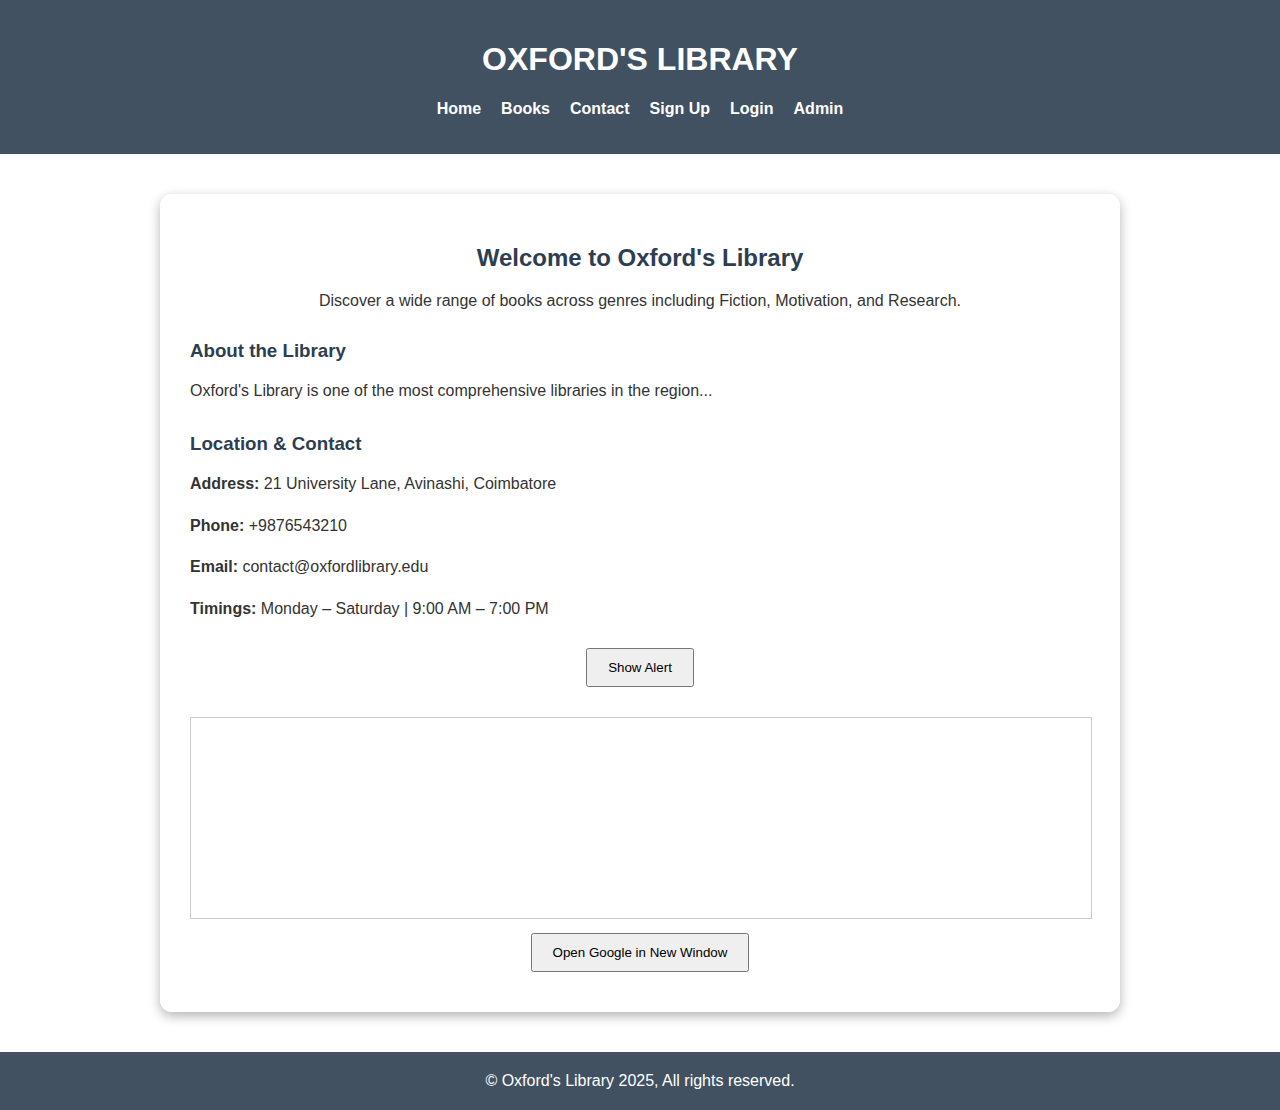
<file: index.html>
<!DOCTYPE html>
<html lang="en">
<head>
  <meta charset="UTF-8" />
  <title>Home - Oxford's Library</title>
  <link rel="stylesheet" href="style.css">
  <style>	
    .content {
      background-color: rgba(255, 255, 255, 0.92);
      margin: 40px auto;
      padding: 30px;
      max-width: 900px;
      border-radius: 12px;
      box-shadow: 0 4px 12px rgba(0,0,0,0.3);
      text-align: center;
    }
    h2 { color: #2c3e50; }
    .section { margin-top: 30px; text-align: left; }
    .section h3 { color: #2c3e50; margin-bottom: 10px; }
    .section p { line-height: 1.6; }
    iframe { width: 100%; height: 200px; margin-top: 20px; border: 1px solid #ccc; }
    button { margin: 10px; padding: 10px 20px; }
  </style>
</head>
<body>
  <header>
    <h1>OXFORD'S LIBRARY</h1>
    <nav>
      <ul>
        <li><a href="index.html">Home</a></li>
        <li><a href="books.html">Books</a></li>
        <li><a href="contact.html">Contact</a></li>
        <li><a href="content.html">Sign Up</a></li>
        <li><a name="login" href="login.jsp">Login</a></li>
        <li><a href="Admin.html">Admin</a></li>
      </ul>
    </nav>
  </header>

  <div class="content">
    <h2>Welcome to Oxford's Library</h2>
    <p>Discover a wide range of books across genres including Fiction, Motivation, and Research.</p>

    <div class="section">
      <h3> About the Library</h3>
      <p>Oxford's Library is one of the most comprehensive libraries in the region...</p>
    </div>

    <div class="section">
      <h3>Location & Contact</h3>
      <p><strong>Address:</strong> 21 University Lane, Avinashi, Coimbatore</p>
      <p><strong>Phone:</strong> +9876543210</p>
      <p><strong>Email:</strong> contact@oxfordlibrary.edu</p>
      <p><strong>Timings:</strong> Monday – Saturday | 9:00 AM – 7:00 PM</p>
    </div>

    <!-- Button to trigger alert -->
    <button onclick="alert('Welcome to Oxford Library!')">Show Alert</button>

    <!-- Iframe -->
    <iframe src="https://www.example.com" name="libraryFrame"></iframe>

    <!-- Button to open new window -->
    <button onclick="window.open('https://www.google.com', '_blank')">Open Google in New Window</button>
  </div>

  <footer>
    &copy; Oxford's Library 2025, All rights reserved.
  </footer>
</body>
</html>
</file>
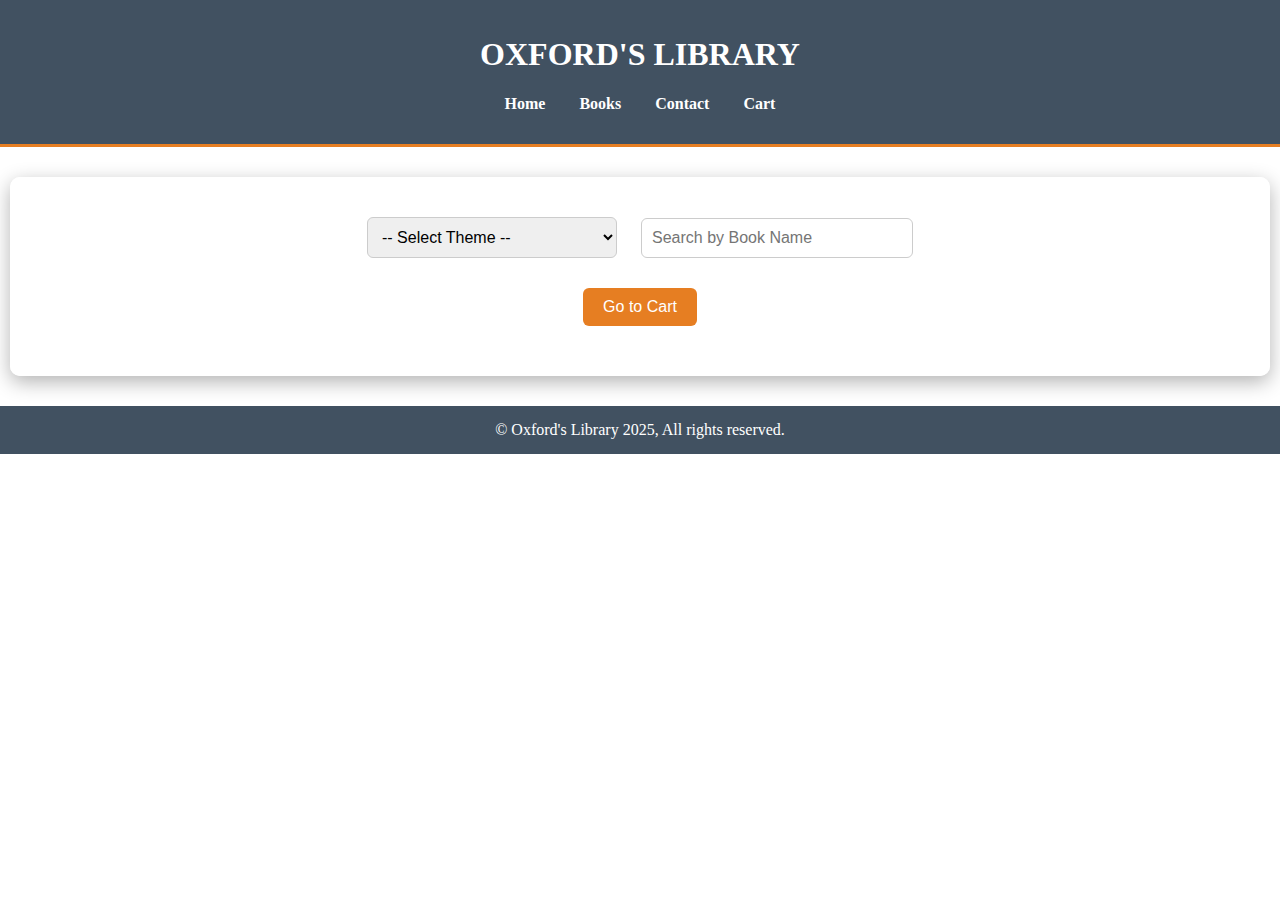
<file: books.html>
<!DOCTYPE html>
<html lang="en">
<head>
<meta charset="UTF-8">
<title>Books - Oxford's Library</title>
<style>
body {
  font-family: Georgia, serif;
  background: url('https://img.freepik.com/free-photo/still-life-books-versus-technology_23-2150062975.jpg') no-repeat center center fixed;
  background-size: cover;
  margin: 0;
  color: #2c3e50;
}
header {
  background: rgba(44, 62, 80, 0.9);
  color: #fff;
  padding: 15px;
  text-align: center;
  border-bottom: 3px solid #e67e22;
}
header nav ul {
  list-style: none;
  padding: 0;
}
header nav ul li {
  display: inline;
  margin: 0 15px;
}
header nav ul li a {
  color: white;
  text-decoration: none;
  font-weight: bold;
  transition: color 0.3s;
}
header nav ul li a:hover {
  color: #e67e22;
}
.content {
  background: rgba(255,255,255,0.95);
  padding: 30px;
  margin: 30px auto;
  width: 95%;
  max-width: 1200px;
  border-radius: 10px;
  box-shadow: 0 6px 20px rgba(0,0,0,0.3);
}
.search-container {
  text-align: center;
  margin-bottom: 20px;
}
.search-container select, .search-container input {
  padding: 10px;
  margin: 10px;
  width: 250px;
  font-size: 16px;
  border: 1px solid #ccc;
  border-radius: 6px;
}
table {
  width: 100%;
  border-collapse: collapse;
  margin-bottom: 40px;
  background: #fff;
  border-radius: 8px;
  overflow: hidden;
}
th {
  background: #2c3e50;
  color: white;
  padding: 12px;
}
td {
  border: 1px solid #ddd;
  text-align: center;
  padding: 10px;
}
tr:nth-child(even) {
  background: #f9f9f9;
}
.book-cover {
  width: 70px;
  height: 90px;
  border-radius: 4px;
}
.add-cart, .buy-now, .review, .areview {
  padding: 8px 12px;
  border: none;
  cursor: pointer;
  margin: 5px;
  border-radius: 6px;
  font-size: 14px;
  transition: transform 0.2s, background 0.3s;
}
.add-cart { background: #3498db; color: white; }
.buy-now { background: #2ecc71; color: white; }
.review { background: #8e44ad; color: white; }
.areview { background: #e67e22; color: white; }
.add-cart:hover, .buy-now:hover, .review:hover, .areview:hover {
  transform: scale(1.05);
}
.discount {
  color: red;
  font-weight: bold;
}
footer {
  text-align: center;
  background: rgba(44, 62, 80, 0.9);
  color: white;
  padding: 15px;
  margin-top: 20px;
}
.cart-btn {
  background: #e67e22;
  color: white;
  padding: 10px 20px;
  border: none;
  font-size: 16px;
  cursor: pointer;
  margin-bottom: 20px;
  display: block;
  margin-left: auto;
  margin-right: auto;
  border-radius: 6px;
}
h3 {
  color: #2c3e50;
  margin-top: 30px;
}
</style>
</head>
<body>
<header>
  <h1>OXFORD'S LIBRARY</h1>
  <nav>
    <ul>
      <li><a href="index.html">Home</a></li>
      <li><a href="books.html">Books</a></li>
      <li><a href="contact.html">Contact</a></li>
      <li><a href="cart.jsp">Cart</a></li>
    </ul>
  </nav>
</header>

<div class="content">
  <div class="search-container">
    <select id="themeSelect" onchange="loadBooksByTheme()">
      <option value="">-- Select Theme --</option>
      <option value="Fiction">Fiction</option>
      <option value="Motivation">Motivation</option>
      <option value="Technology">Technology</option>
      <option value="Science">Science</option>
      <option value="History">History</option>
    </select>
    <input type="text" id="search-book" placeholder="Search by Book Name">
  </div>

  <button class="cart-btn" onclick="window.location.href='cart.jsp'">Go to Cart</button>

  <div id="book-sections"></div>
</div>

<footer>&copy; Oxford's Library 2025, All rights reserved.</footer>

<script>
const bookSections = document.getElementById("book-sections");


function loadBooksByTheme() {
  let theme = document.getElementById("themeSelect").value;
  if (!theme) {
    bookSections.innerHTML = "";
    return;
  }
  let xhr = new XMLHttpRequest();
  xhr.onreadystatechange = function () {
    if (xhr.readyState === 4 && xhr.status === 200) {
      let data = JSON.parse(xhr.responseText);
      renderBooks("Books in " + theme, data);
    }
  };
  xhr.open("GET", "getBooks.jsp?theme=" + encodeURIComponent(theme), true);
  xhr.send();
}


document.getElementById("search-book").addEventListener("keyup", function () {
  let query = this.value.trim();
  if (query.length === 0) {
    bookSections.innerHTML = "";
    return;
  }
  let xhr = new XMLHttpRequest();
  xhr.onreadystatechange = function () {
    if (xhr.readyState === 4 && xhr.status === 200) {
      let data = JSON.parse(xhr.responseText);
      renderBooks("Search Results", data);
    }
  };
  xhr.open("GET", "searchBooks.jsp?query=" + encodeURIComponent(query), true);
  xhr.send();
});

function renderBooks(title, books) {
  let html = `<h3>${title}</h3><table>
              <tr><th>Cover</th><th>Name</th><th>Author</th><th>Price</th><th>Discount</th><th>Actions</th></tr>`;
  if (books.length > 0) {
    books.forEach(book => {
      let discounted = book.price - (book.price * book.discount / 100);
      html += `<tr>
        <td><img src="${book.img}" class="book-cover"></td>
        <td>${book.name}</td>
        <td>${book.author}</td>
        <td>₹${discounted.toFixed(2)}</td>
        <td>${book.discount > 0 ? '<span class="discount">'+book.discount+'% OFF</span>' : '-'}</td>
        <td>
          <button class="add-cart" onclick="addToCart('${book.name}', ${discounted})">Add to Cart</button>
          <button class="buy-now" onclick="buyNow('${book.name}', ${discounted})">Buy Now</button>
          <button class="review" onclick="showReviews('${book.name}')">Show Reviews</button>
          <button class="areview" onclick="addReviewForm('${book.name}')">Add Review</button>
        </td>
      </tr>`;
    });
  } else {
    html += `<tr><td colspan="6">No books found</td></tr>`;
  }
  html += "</table>";
  bookSections.innerHTML = html;
}


function addToCart(bookName, price) {
  fetch(`addToCart.jsp?book=${encodeURIComponent(bookName)}&price=${price}`)
    .then(() => alert(bookName + " added to cart!"));
}
function buyNow(bookName, price) {
  fetch(`addToCart.jsp?book=${encodeURIComponent(bookName)}&price=${price}`)
    .then(() => { window.location.href = 'cart.jsp'; });
}
function showReviews(bookName) {
	  const xhr = new XMLHttpRequest();
	  xhr.open("GET", "reviews.xml", true);

	  xhr.onreadystatechange = function () {
	    if (xhr.readyState === 4 && xhr.status === 200) {
	      const parser = new DOMParser();
	      const xml = parser.parseFromString(xhr.responseText, "application/xml");
	      const books = xml.getElementsByTagName("book");

	      let output = `<h3>Reviews for ${bookName}</h3><ul>`;
	      let found = false;

	      for (let b of books) {
	        if (b.getAttribute("name") === bookName) {
	          found = true;
	          const reviews = b.getElementsByTagName("review");
	          for (let r of reviews) {
	            output += `<li><b>${r.getAttribute("user")}</b> (${r.getAttribute("rating")}⭐): ${r.textContent}</li>`;
	          }
	        }
	      }

	      if (!found) output += "<li>No reviews yet</li>";
	      output += "</ul>";

	      const win = window.open("", "Reviews", "width=500,height=400");
	      win.document.body.innerHTML = output;
	    }
	  };

	  xhr.send();
	}

function addReviewForm(bookName) {
  const user = prompt("Enter your name:");
  if (!user) return;
  const rating = prompt("Enter rating (1-5):");
  if (!rating || isNaN(rating) || rating < 1 || rating > 5) {
    alert("Invalid rating! Must be 1–5.");
    return;
  }
  const comment = prompt("Enter your review:");
  if (!comment) return;
  fetch(`addReview.jsp?book=${encodeURIComponent(bookName)}&user=${encodeURIComponent(user)}&rating=${rating}&comment=${encodeURIComponent(comment)}`)
    .then(res => res.text())
    .then(msg => alert(msg));
}
</script>
</body>
</html>
</file>
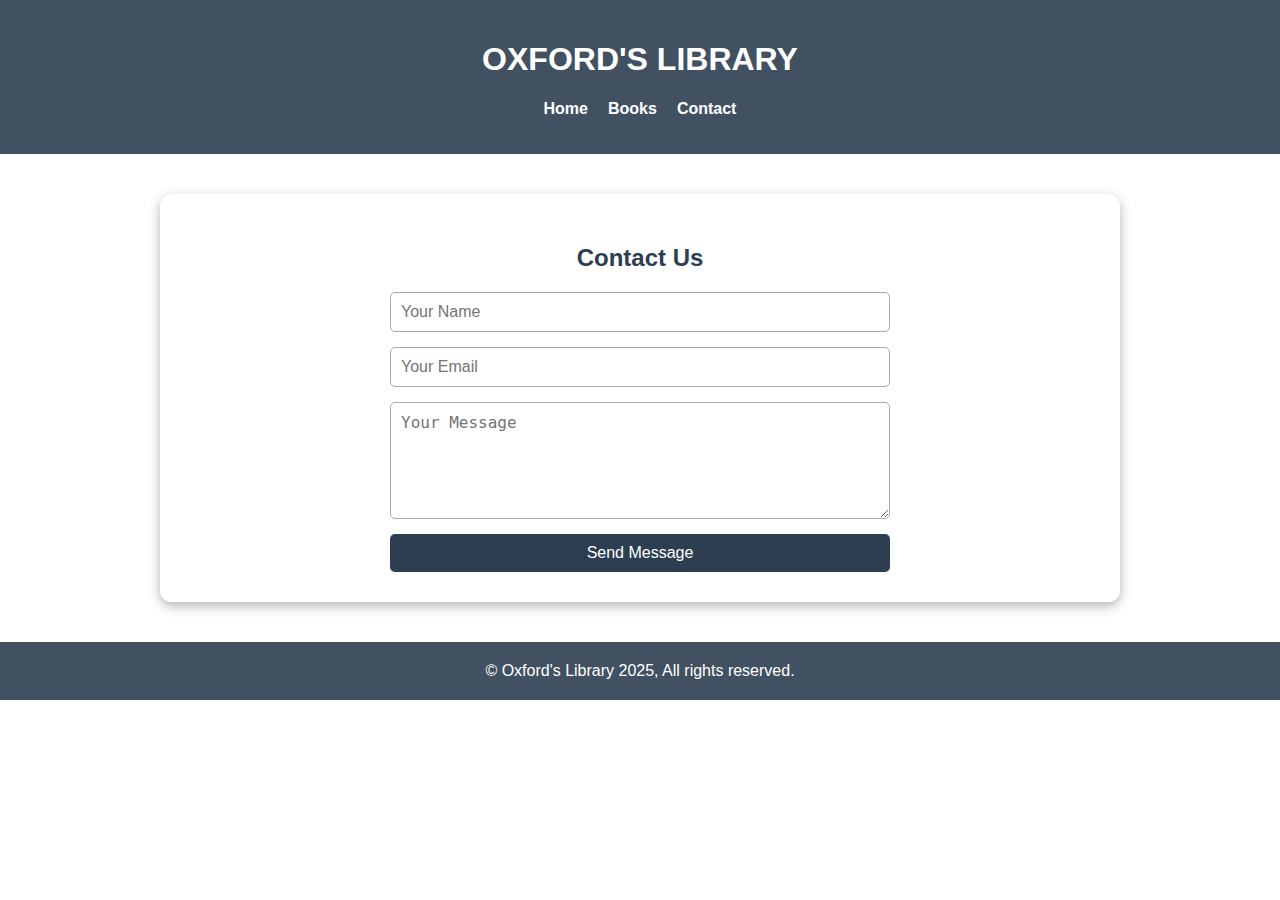
<file: contact.html>
<!DOCTYPE html>
<html lang="en">
<head>
  <meta charset="UTF-8" />
  <title>Contact - Oxford's Library</title>
  <link rel="stylesheet" href="style.css">
  <style>
   

    .content {
      background-color: rgba(255, 255, 255, 0.9);
      margin: 40px auto;
      padding: 30px;
      max-width: 900px;
      border-radius: 12px;
      box-shadow: 0 4px 12px rgba(0,0,0,0.3);
    }

    h2 {
      text-align: center;
      color: #2c3e50;
    }

    form {
      display: flex;
      flex-direction: column;
      gap: 15px;
      max-width: 500px;
      margin: 0 auto;
    }

    input, textarea {
      padding: 10px;
      border: 1px solid #aaa;
      border-radius: 5px;
      font-size: 16px;
    }

    button {
      padding: 10px;
      background-color: #2c3e50;
      color: white;
      border: none;
      border-radius: 5px;
      cursor: pointer;
      font-size: 16px;
    }

  </style>
</head>
<body>
  <header>
    <h1>OXFORD'S LIBRARY</h1>
    <nav>
      <ul>
        <li><a href="index.html">Home</a></li>
        <li><a href="books.html">Books</a></li>
        <li><a href="contact.html">Contact</a></li>
      </ul>
    </nav>
  </header>

  <div class="content">
    <h2>Contact Us</h2>
    <form>
      <input type="text" placeholder="Your Name" required />
      <input type="email" placeholder="Your Email" required />
      <textarea rows="5" placeholder="Your Message" required></textarea>
      <button type="submit">Send Message</button>
    </form>
  </div>

  <footer>
    &copy; Oxford's Library 2025, All rights reserved.
  </footer>
  <script>
    document.addEventListener("DOMContentLoaded", function () {
      const form = document.querySelector("form");
  
      form.addEventListener("submit", function (e) {
        e.preventDefault(); // Prevent page refresh
  
        const name = form.elements[0].value.trim();
        const email = form.elements[1].value.trim();
        const message = form.elements[2].value.trim();
  
        if (!name || !email || !message) {
          alert(" Please fill out all fields.");
          return;
        }
        alert(` Thank you, ${name}! Your message has been sent.`);
        form.reset();
      });
    });
  </script>
  
</body>
</html>
</file>
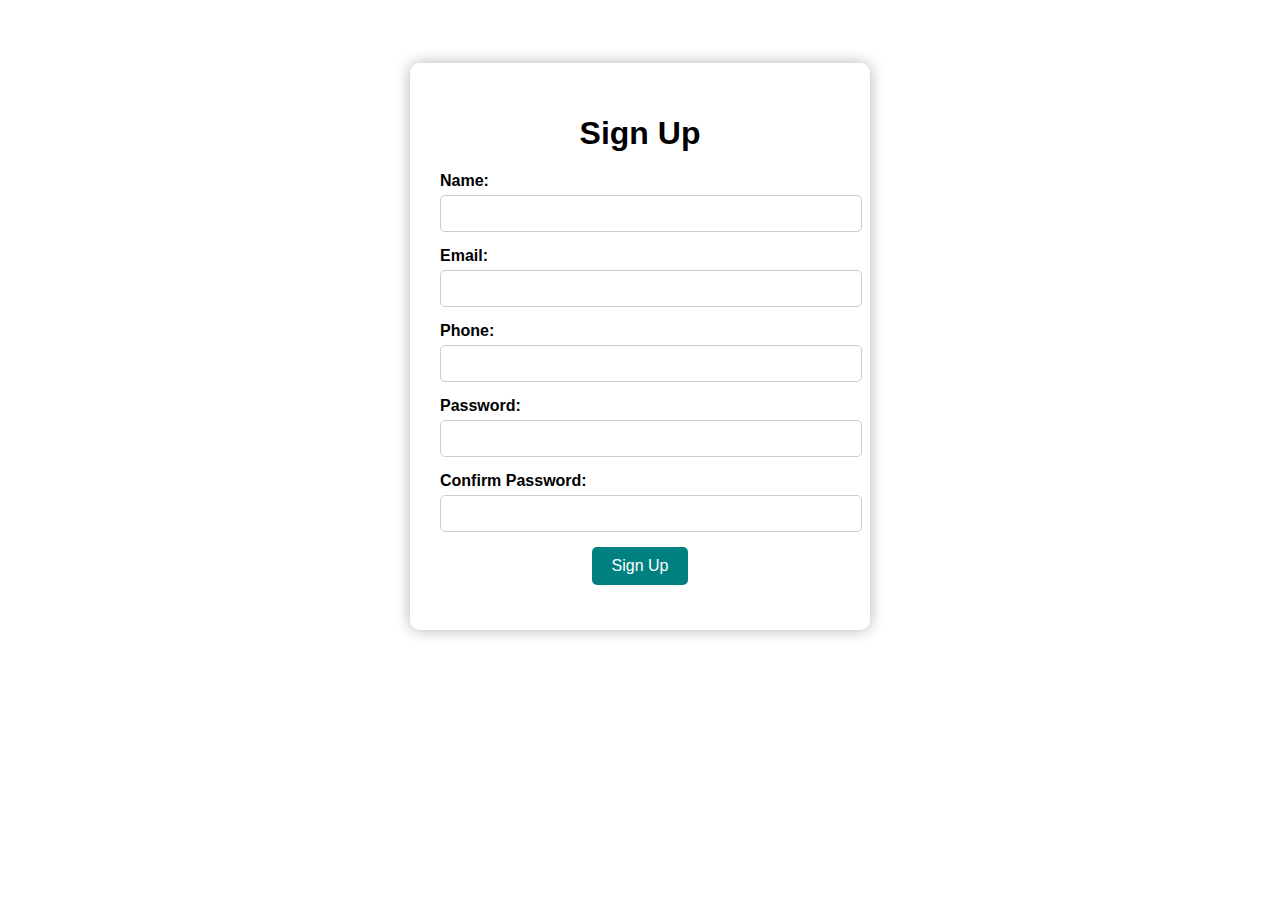
<file: content.html>
<!DOCTYPE html>
<html>
<head>
  <title>Sign Up</title>
  <style>
    body {
      background: url("https://img.freepik.com/free-photo/still-life-books-versus-technology_23-2150062975.jpg") no-repeat center center fixed;
      background-size: cover;
      font-family: Arial, sans-serif;
    }
    form {
      width: 400px;
      margin: 5% auto;
      background: rgba(255, 255, 255, 0.85);
      padding: 30px;
      border-radius: 10px;
      box-shadow: 0 0 15px rgba(0,0,0,0.3);
    }
    h1 { text-align: center; margin-bottom: 20px; }
    .inp-ele { margin-bottom: 15px; }
    .inp-ele label { display: block; margin-bottom: 5px; font-weight: bold; }
    .inp-ele input { width: 100%; padding: 10px; border: 1px solid #ccc; border-radius: 5px; }
    .error { color: red; font-size: 14px; margin-top: 3px; }
    #sub { text-align: center; }
    #sub button { padding: 10px 20px; background-color: teal; color: white; border: none; border-radius: 5px; cursor: pointer; font-size: 16px; }
    #response { text-align: center; font-weight: bold; margin-top: 15px; }
  </style>
</head>
<body>
  <form id="reg">
    <h1>Sign Up</h1>

    <div class="inp-ele">
      <label>Name:</label>
      <input name="name" type="text" required>
      <div id="nameError" class="error"></div>
    </div>

    <div class="inp-ele">
      <label>Email:</label>
      <input name="email" type="email" required>
      <div id="emailError" class="error"></div>
    </div>

    <div class="inp-ele">
      <label>Phone:</label>
      <input name="phone" type="text" required>
      <div id="phoneError" class="error"></div>
    </div>

    <div class="inp-ele">
      <label>Password:</label>
      <input name="password" type="password" required>
      <div id="passwordError" class="error"></div>
    </div>

    <div class="inp-ele">
      <label>Confirm Password:</label>
      <input name="cpassword" type="password" required>
      <div id="cpasswordError" class="error"></div>
    </div>

    <div id="sub">
      <button type="submit">Sign Up</button>
    </div>
    <div id="response"></div>
  </form>

  <script>
  
    function validateField(fieldName, fieldValue, extra = {}) {
      var xhr = new XMLHttpRequest();
      xhr.open("POST", "validate.jsp", true);
      xhr.setRequestHeader("Content-type", "application/x-www-form-urlencoded");

      xhr.onreadystatechange = function() {
        if (xhr.readyState == 4 && xhr.status == 200) {
          document.getElementById(fieldName + "Error").innerHTML = xhr.responseText;
        }
      };

      var params = "field=" + encodeURIComponent(fieldName) + "&value=" + encodeURIComponent(fieldValue);
      for (let key in extra) {
        params += "&" + key + "=" + encodeURIComponent(extra[key]);
      }
      xhr.send(params);
    }

  
    var form = document.getElementById("reg");
    form.name.onblur = function() { validateField("name", this.value); };
    form.email.onblur = function() { validateField("email", this.value); };
    form.phone.onblur = function() { validateField("phone", this.value); };
    form.password.onblur = function() { validateField("password", this.value); };
    form.cpassword.onblur = function() { validateField("cpassword", this.value, {password: form.password.value}); };

  
    form.onsubmit = function(e) {
      e.preventDefault();
      var xhr = new XMLHttpRequest();
      xhr.open("POST", "register.jsp", true);
      xhr.setRequestHeader("Content-type", "application/x-www-form-urlencoded");

      xhr.onreadystatechange = function() {
        if (xhr.readyState == 4 && xhr.status == 200) {
          if (xhr.responseText.trim() === "SUCCESS") {
            window.location.href = "books.html"; 
          } else {
            document.getElementById("response").innerHTML = xhr.responseText;
          }
        }
      };

      var params = "name=" + encodeURIComponent(form.name.value) +
                   "&email=" + encodeURIComponent(form.email.value) +
                   "&phone=" + encodeURIComponent(form.phone.value) +
                   "&password=" + encodeURIComponent(form.password.value) +
                   "&cpassword=" + encodeURIComponent(form.cpassword.value);
      xhr.send(params);
    };
  </script>
</body>
</html>
</file>
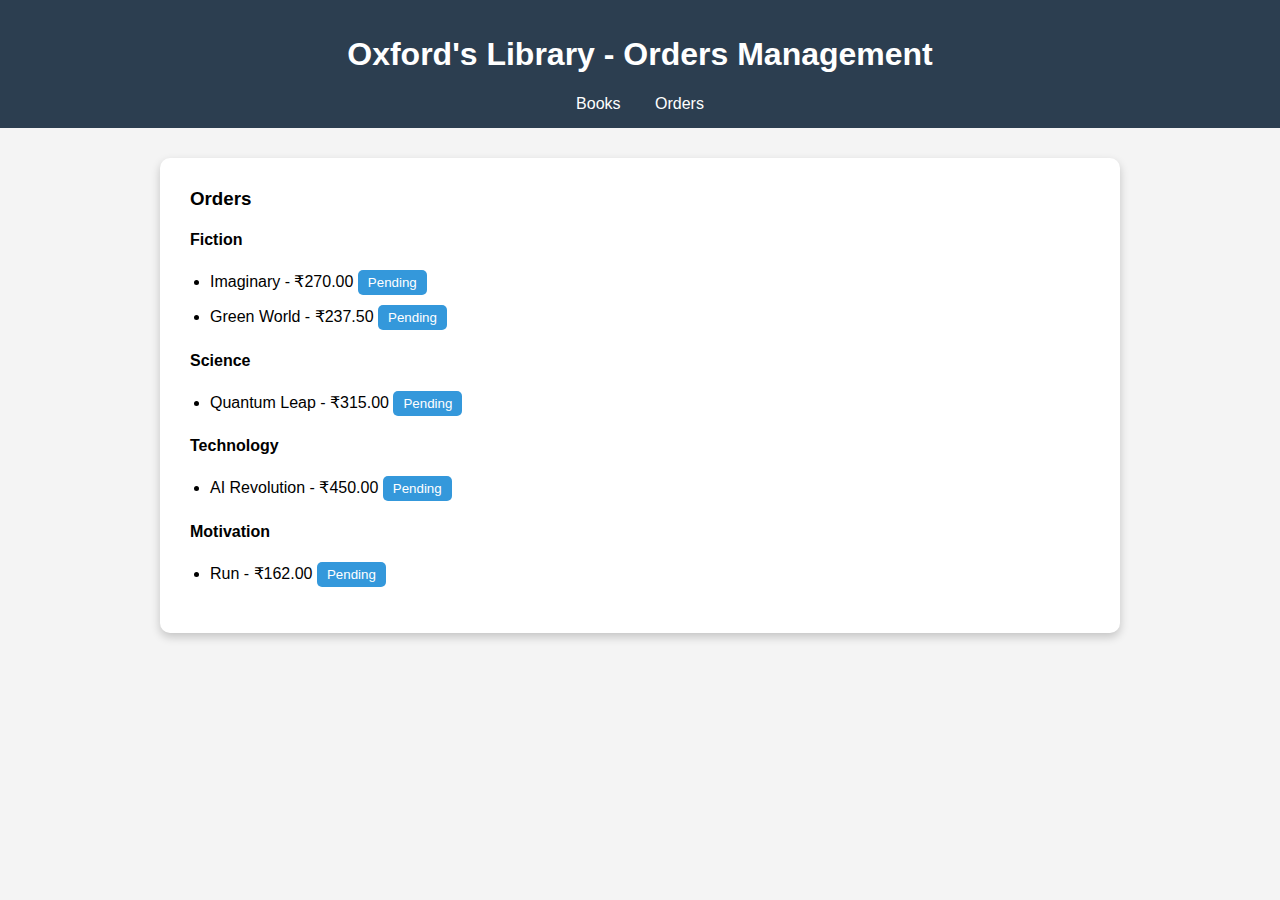
<file: orders.html>
<!DOCTYPE html>
<html lang="en">
<head>
<meta charset="UTF-8">
<title>Order Management - Oxford's Library</title>
<style>
body {
  font-family: Arial, sans-serif;
  background: #f4f4f4;
  margin: 0;
  padding: 0;
}
header {
  background: #2c3e50;
  color: #fff;
  padding: 15px;
  text-align: center;
}
header nav ul {
  list-style: none;
  padding: 0;
  margin: 0;
}
header nav ul li {
  display: inline;
  margin: 0 15px;
}
header nav ul li a {
  color: white;
  text-decoration: none;
}
.content {
  padding: 30px;
  max-width: 900px;
  margin: 30px auto;
  background: white;
  border-radius: 10px;
  box-shadow: 0 4px 10px rgba(0,0,0,0.2);
}
h3 {
  margin-top: 0;
}
ul {
  padding-left: 20px;
}
li {
  margin-bottom: 10px;
}
button {
  background: #3498db;
  color: white;
  border: none;
  padding: 5px 10px;
  cursor: pointer;
  border-radius: 5px;
}
button.sent {
  background: #2ecc71;
}
</style>
</head>
<body>

<header>
  <h1>Oxford's Library - Orders Management</h1>
  <nav>
    <ul>
      <li><a href="books.html">Books</a></li>
      <li><a href="orders.html">Orders</a></li>
    </ul>
  </nav>
</header>

<div class="content">
  <h3>Orders</h3>
  <div id="order-list">
    <!-- Orders grouped by theme will appear here -->
  </div>
</div>

<script>

let orders = [
  { id: 1, theme: "Fiction", book: "Imaginary", price: 270, status: "Pending" },
  { id: 2, theme: "Science", book: "Quantum Leap", price: 315, status: "Pending" },
  { id: 3, theme: "Fiction", book: "Green World", price: 237.5, status: "Pending" },
  { id: 4, theme: "Technology", book: "AI Revolution", price: 450, status: "Pending" },
  { id: 5, theme: "Motivation", book: "Run", price: 162, status: "Pending" }
];


function displayOrders() {
  const container = document.getElementById("order-list");
  container.innerHTML = "";

  const grouped = {};
  orders.forEach(order => {
    if (!grouped[order.theme]) grouped[order.theme] = [];
    grouped[order.theme].push(order);
  });

  for (let theme in grouped) {
    let html = `<h4>${theme}</h4><ul>`;
    grouped[theme].forEach(order => {
      html += `<li>
        ${order.book} - ₹${order.price.toFixed(2)}
        <button class="${order.status === 'Pending' ? '' : 'sent'}" onclick="toggleOrderStatus(${order.id})">
          ${order.status}
        </button>
      </li>`;
    });
    html += `</ul>`;
    container.innerHTML += html;
  }
}


function toggleOrderStatus(orderId) {
  const index = orders.findIndex(o => o.id === orderId);
  if (index !== -1) {
    orders[index].status = "Sent";
    setTimeout(() => {
      orders.splice(index, 1);
      displayOrders();
    }, 300);
  }
}


displayOrders();
</script>

</body>
</html>
</file>
<file: style.css>
/* style.css */
body {
    margin: 0;
    font-family: 'Segoe UI', sans-serif;
    background: url('https://img.freepik.com/free-photo/still-life-books-versus-technology_23-2150062975.jpg') no-repeat center center fixed;
    background-size: cover;
    color: #333;
  }
  
  header, footer {
    background-color: rgba(44, 62, 80, 0.9);
    color: white;
    text-align: center;
    padding: 20px 0;
  }
  
  nav ul {
    list-style: none;
    display: flex;
    justify-content: center;
    gap: 20px;
    padding: 0;
  }
  
  nav a {
    color: white;
    font-weight: bold;
    font-size: 16px;
    text-decoration: none;
  }
</file>
